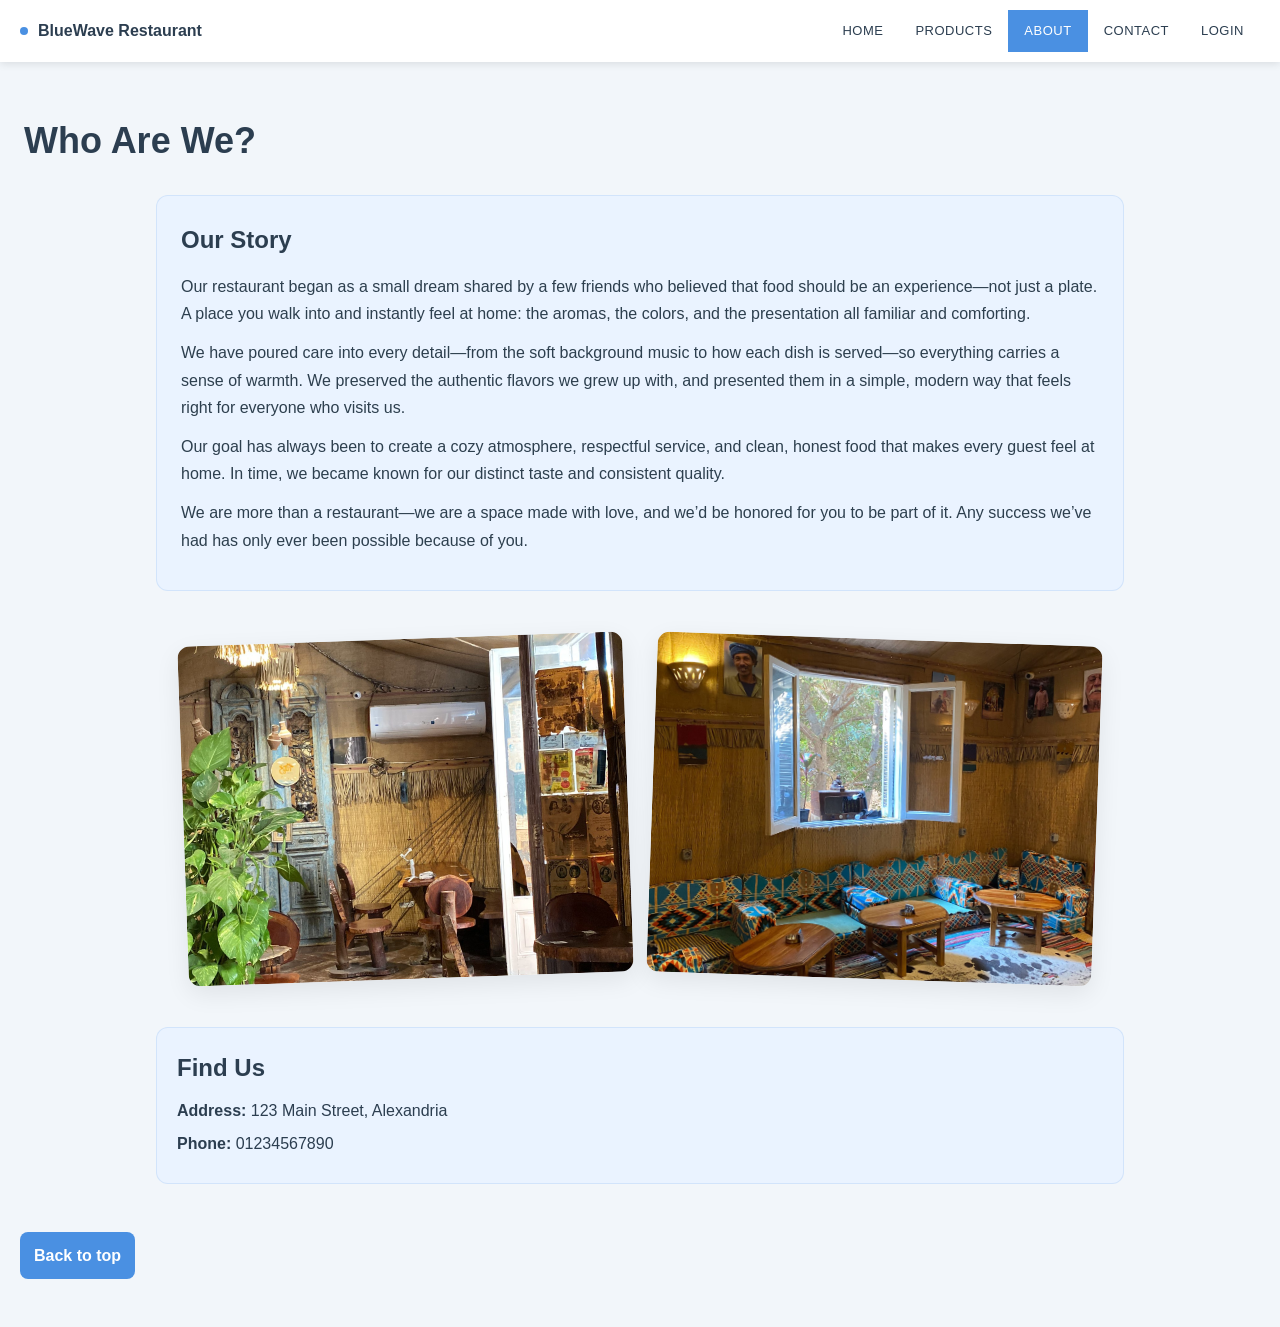
<file: about.html>
<!DOCTYPE html>
<html lang="en">
<head>
    <meta charset="UTF-8">
    <meta name="viewport" content="width=device-width, initial-scale=1.0">
    <title>About Us - Restaurant</title>
    <link rel="stylesheet" href="about.css">
    <link rel="stylesheet" href="index.css">
    <link rel="icon" href="data:,">
    <meta name="description" content="Learn more about our restaurant—our story, values, and where to find us.">
</head>
<body>
    <nav class="main-nav">
       <div class="brand"><span class="dot"></span><a href="index.html" class="link">BlueWave Restaurant</a></div>
        <div class="links">
           <a href="index.html">Home</a>
                <a href="product.html">Products</a>
                <a href="about.html" class="active">About</a>
                <a href="Contact.html">Contact</a>
            <a href="Login.html">Login</a>
        </div>
    </nav>
    <a id="top"></a>

    <header>
        <div class="top">
            <h1>Who Are We?</h1>
        </div>
    </header>

    <div class="container">
        <div class="section">
            <h2>Our Story</h2>
            <p>
                Our restaurant began as a small dream shared by a few friends who
                believed that food should be an experience—not just a plate. A place
                you walk into and instantly feel at home: the aromas, the colors, and
                the presentation all familiar and comforting.
            </p>
            <p>
                We have poured care into every detail—from the soft background music to
                how each dish is served—so everything carries a sense of warmth. We
                preserved the authentic flavors we grew up with, and presented them in a
                simple, modern way that feels right for everyone who visits us.
            </p>
            <p>
                Our goal has always been to create a cozy atmosphere, respectful
                service, and clean, honest food that makes every guest feel at home. In
                time, we became known for our distinct taste and consistent quality.
            </p>
            <p>
                We are more than a restaurant—we are a space made with love, and we’d
                be honored for you to be part of it. Any success we’ve had has only
                ever been possible because of you.
            </p>
        </div>

        <div class="tilted">
            <img src="img1.jpg" alt="Restaurant interior" class="left-tilt">
            <img src="img2.jpg" alt="Signature dish" class="right-tilt">
        </div>

        <div class="location-box">
            <h2>Find Us</h2>
            <p><strong>Address:</strong> 123 Main Street, Alexandria</p>
            <p><strong>Phone:</strong> 01234567890</p>
        </div>
    </div>

    <a class="back-to-top" href="#top">Back to top</a>

<script src="nav.js"></script>
</body>
</html>
</file>
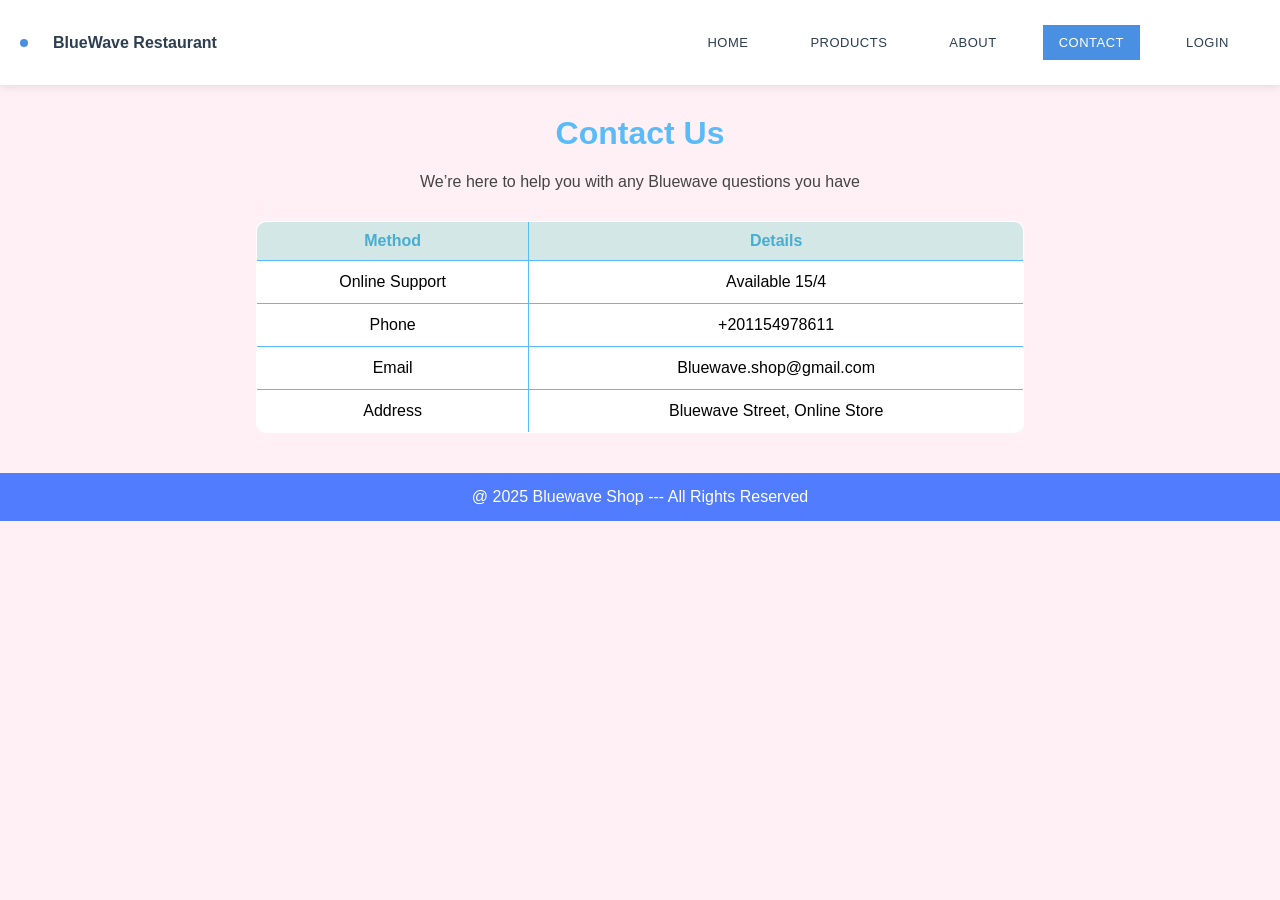
<file: Contact.html>
<!DOCTYPE html>
<html lang="en">
<head>
    <meta charset="UTF-8">
    <title>Contact Us - Bluewave Shop</title>
    <link rel="stylesheet" href="Contact.css">
    <link rel="stylesheet" href="index.css">
</head>

<body>

        <nav class="main-nav">
            <div class="brand"><span class="dot"></span><a href="index.html" class="link">BlueWave Restaurant</a></div>
            <div class="links">
                <a href="index.html">Home</a>
                <a href="product.html">Products</a>
                <a href="about.html">About</a>
                <a href="Contact.html" class="active">Contact</a>
                <a href="Login.html">Login</a>
            </div>
        </nav>


<h1>Contact Us</h1>
<p>We’re here to help you with any Bluewave questions you have </p>

<!-- TABLE -->
<table>
    <tr>
        <th>Method</th>
        <th>Details</th>
    </tr>

    <tr>
        <td>Online Support</td>
        <td>Available 15/4</td>
    </tr>

    <tr>
        <td>Phone</td>
        <td>+201154978611</td>
    </tr>

    <tr>
        <td>Email</td>
        <td>Bluewave.shop@gmail.com</td>
    </tr>

    <tr>
        <td>Address</td>
        <td>Bluewave Street, Online Store</td>
    </tr>
</table>


<footer>
    @ 2025 Bluewave Shop --- All Rights Reserved
</footer>

</body>
</html>
</file>
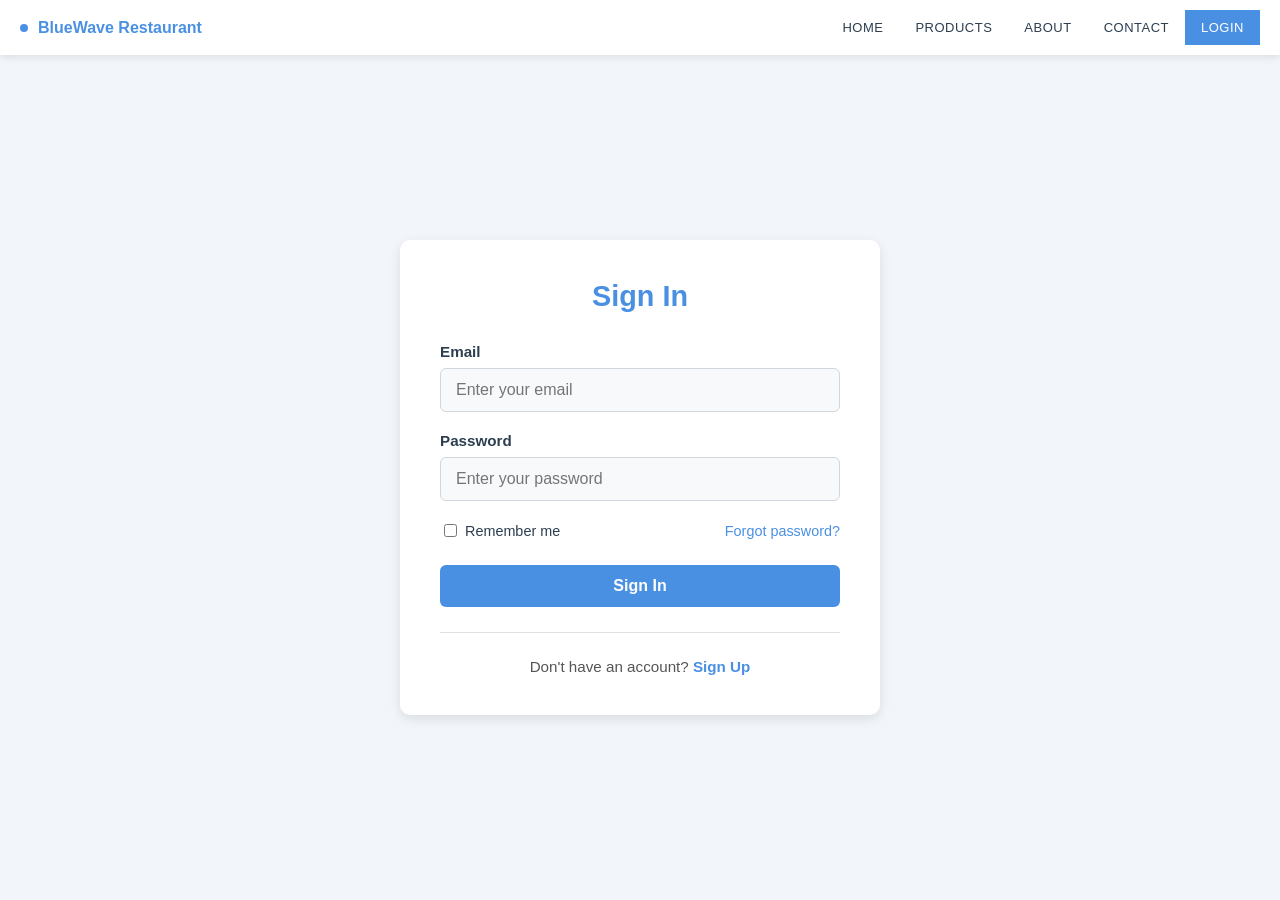
<file: Login.html>
<!DOCTYPE html>
<html lang="en">
<head>
    <meta charset="utf-8" />
    <meta name="viewport" content="width=device-width, initial-scale=1" />
    <title>Login - BlueWave Restaurant</title>
    <link rel="stylesheet" href="https://cdnjs.cloudflare.com/ajax/libs/font-awesome/6.5.0/css/all.min.css" crossorigin="anonymous" referrerpolicy="no-referrer" />
    <link rel="stylesheet" href="index.css" />
    <link rel="stylesheet" href="Login.css" />
    <script src="Login.js" defer></script>
</head>
<body>
    <nav class="main-nav">
        <div class="brand"><span class="dot"></span><a href="index.html" class="link">BlueWave Restaurant</a></div>
        <div class="links">
            <a href="index.html">Home</a>
            <a href="product.html">Products</a>
            <a href="about.html">About</a>
            <a href="Contact.html">Contact</a>
            <a href="Login.html" class="active">Login</a>
        </div>
    </nav>

    <div class="login-container">
        <div class="login-form-wrapper">
            <!-- Sign In Form -->
            <div class="form-section" id="signInSection">
                <h1>Sign In</h1>
                <form id="signInForm" action="#" method="post" novalidate>
                    <div class="form-group">
                        <label for="signInEmail">Email</label>
                        <input type="email" id="signInEmail" name="email" placeholder="Enter your email" autocomplete="email" required />
                    </div>

                    <div class="form-group">
                        <label for="signInPassword">Password</label>
                        <input type="password" id="signInPassword" name="password" placeholder="Enter your password" autocomplete="current-password" required />
                    </div>

                    <div class="form-options">
                        <label class="remember-me">
                            <input type="checkbox" name="remember" /> Remember me
                        </label>
                        <a href="#" class="forgot-password">Forgot password?</a>
                    </div>

                    <button type="submit" class="btn-primary">Sign In</button>
                </form>

                <div class="form-footer">
                    <p>Don't have an account? <a href="#" id="toggleSignUp" class="link">Sign Up</a></p>
                </div>
            </div>

            <!-- Sign Up Form -->
            <div class="form-section hidden" id="signUpSection">
                <h1>Create Account</h1>
                <form id="signUpForm" action="#" method="post" novalidate>
                    <div class="form-group">
                        <label for="signUpName">Full Name</label>
                        <input type="text" id="signUpName" name="name" placeholder="Enter your full name" autocomplete="name" required />
                    </div>

                    <div class="form-group">
                        <label for="signUpEmail">Email</label>
                        <input type="email" id="signUpEmail" name="email" placeholder="Enter your email" autocomplete="email" required />
                    </div>

                    <div class="form-group">
                        <label for="signUpPassword">Password</label>
                        <input type="password" id="signUpPassword" name="password" placeholder="Create a password" autocomplete="new-password" required />
                    </div>

                    <div class="form-group">
                        <label for="signUpConfirm">Confirm Password</label>
                        <input type="password" id="signUpConfirm" name="confirm" placeholder="Confirm your password" autocomplete="new-password" required />
                    </div>

                    <button type="submit" class="btn-primary">Sign Up</button>
                </form>

                <div class="form-footer">
                    <p>Already have an account? <a href="#" id="toggleSignIn" class="link">Sign In</a></p>
                </div>
            </div>
        </div>
    </div>

    <script src="nav.js"></script>
</body>
</html>
</file>
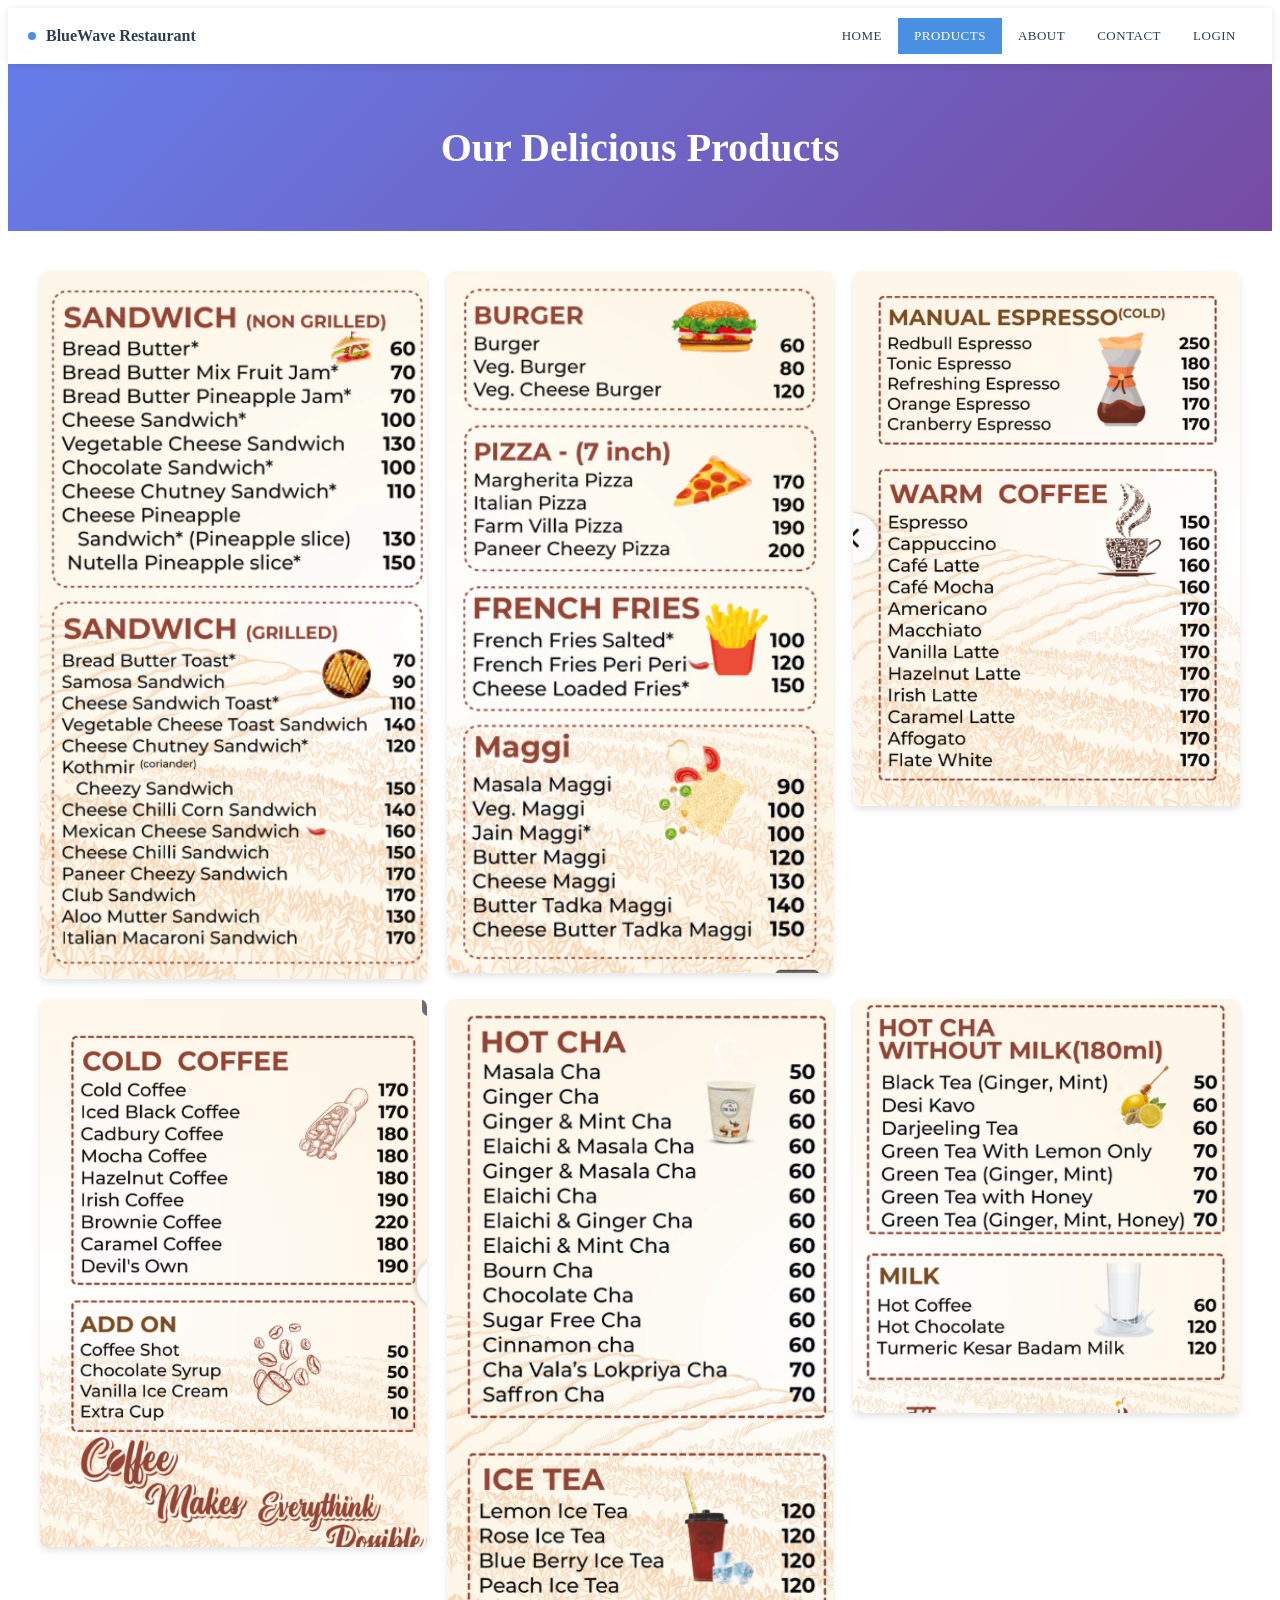
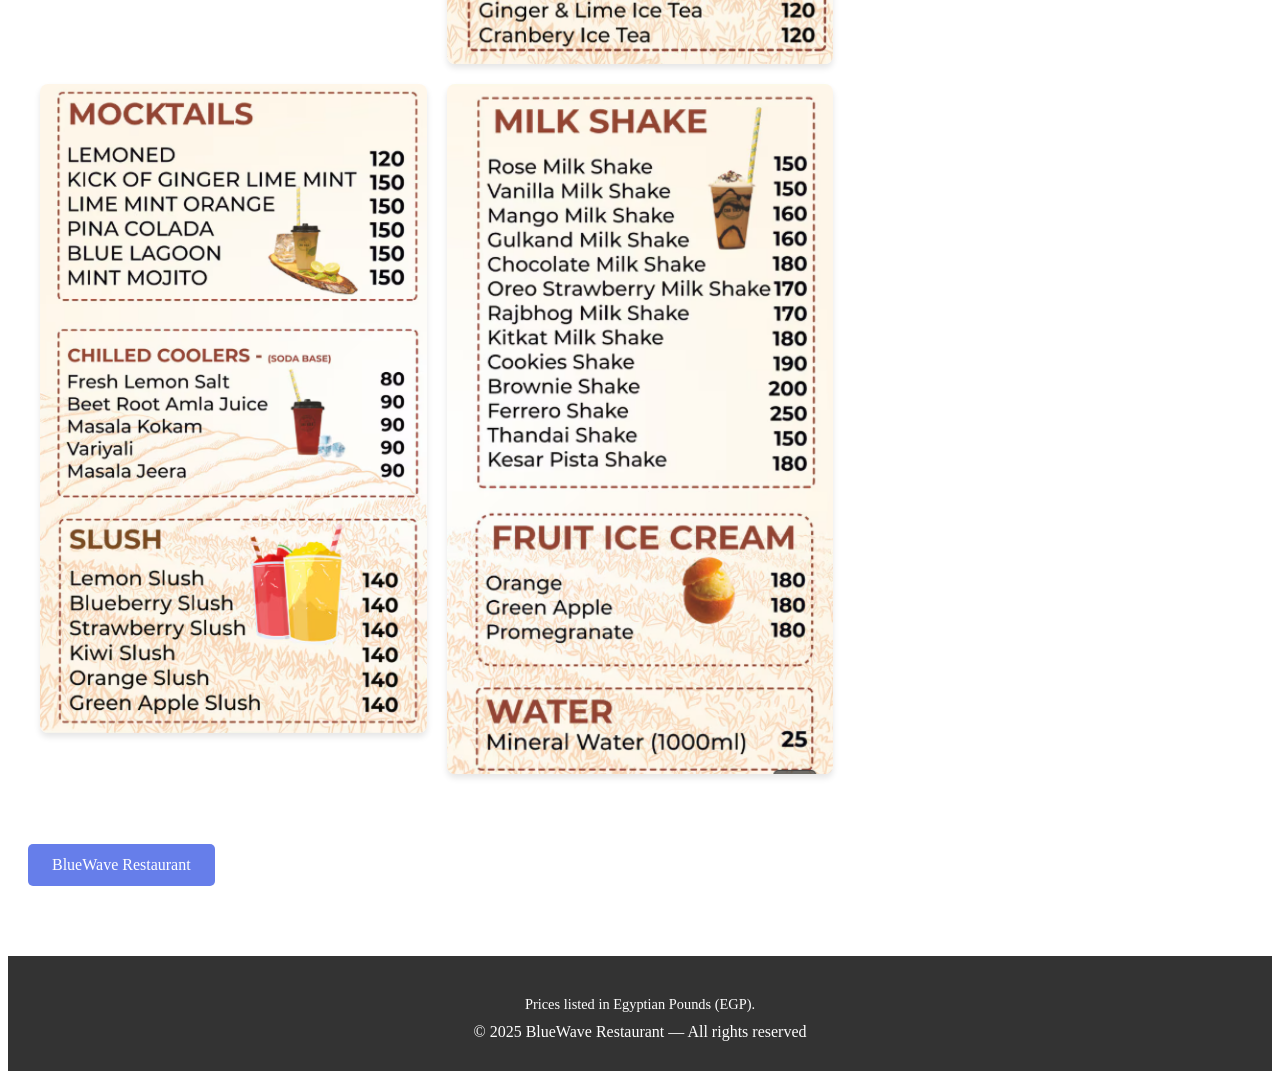
<file: product.html>
<!DOCTYPE html>
<html lang="en">
<head>
  <meta charset="utf-8" />
  <meta name="viewport" content="width=device-width, initial-scale=1" />
  <title>Egyptian Restaurant — Products</title>
  <link rel="stylesheet" href="index.css">
  <link rel="stylesheet" href="product.css">
</head>
<body>
   <nav class="main-nav">
            <div class="brand"><span class="dot"></span><a href="index.html" class="link">BlueWave Restaurant</a></div>
            <div class="links">
                <a href="index.html">Home</a>
                <a href="product.html" class="active">Products</a>
                <a href="about.html">About</a>
                <a href="Contact.html" >Contact</a>
                <a href="Login.html">Login</a>
            </div>
        </nav>

  <a id="top"></a>
  <header>
    <div class="top">
      <h1>Our Delicious Products</h1>
    </div>
  </header>
  <div class="product-list">
<img src="Menu.png" alt="Menu Image" class="menu-image">
<img src="Menu2.png" alt="Menu Image" class="menu-image">
<img src="Menu3.png" alt="Menu Image" class="menu-image">
<img src="Menu4.png" alt="Menu Image" class="menu-image">
<img src="Menu5.png" alt="Menu Image" class="menu-image">
<img src="Menu6.png" alt="Menu Image" class="menu-image">
<img src="Menu7.png" alt="Menu Image" class="menu-image">
<img src="Menu8.png" alt="Menu Image" class="menu-image">
  </div>
  <a class="back-to-top" href="#top">BlueWave Restaurant</a>
  <footer class="site-footer">
    <div class="container">
      <p>Prices listed in Egyptian Pounds (EGP).</p>
    </div>
    © 2025 BlueWave Restaurant — All rights reserved
  </footer>
</body>
</html>
</file>
<file: about.css>
/* Page4 (About) specific styles */
:root {
  --accent: #4A90E2;
  --accent-alt: #6BB5FF;
  --bg: #f2f6fa;
  --text: #2c3e50;
  --muted: #2d3f4e;
  --card: #ffffff;
}

* { box-sizing: border-box; }

body {
  margin: 0;
  direction: ltr;
  font-family: "Segoe UI", Roboto, Arial, sans-serif;
  color: var(--text);
  background: var(--bg);
  line-height: 1.7;
}

header { padding: 48px 24px 8px; }

.top h1 {
  margin: 0;
  color: var(--text);
  font-size: 2.25rem;
  font-weight: 700;
}

.container {
  max-width: 1000px;
  margin: 16px auto 48px;
  padding: 0 16px;
}

.section {
  background: #eaf3ff;
  border: 1px solid rgba(74,144,226,0.15);
  padding: 24px;
  border-radius: 12px;
  margin-bottom: 48px;
}

.section h2 {
  margin: 0 0 12px;
  color: var(--text);
  font-size: 1.5rem;
}

.section p { color: var(--muted); margin: 0 0 12px; }

.tilted { display: flex; gap: 24px; justify-content: center; flex-wrap: wrap; }

.tilted img {
  width: min(460px, 46%);
  height: 340px;
  object-fit: cover;
  border-radius: 12px;
  box-shadow: 0 8px 24px rgba(0,0,0,0.08);
}

.left-tilt { transform: rotate(-2deg); }
.right-tilt { transform: rotate(2deg); }

.location-box {
  background: #eaf3ff;
  border: 1px solid rgba(74,144,226,0.15);
  padding: 20px;
  border-radius: 12px;
  margin-top: 48px;
}

.location-box h2 { margin: 0 0 8px; color: var(--text); }
.location-box p { margin: 6px 0; color: var(--text); }

.back-to-top {
  display: inline-block;
  background: var(--accent);
  color: #fff;
  padding: 10px 14px;
  border-radius: 8px;
  text-decoration: none;
  font-weight: 600;
  margin: 0 20px 48px;
  transition: background .2s ease;
}
.back-to-top:hover { background: #3C7BC2; }

footer {
  text-align: center;
  padding: 24px;
  background: var(--accent-alt);
  color: var(--text);
}
footer p { font-size: 18px; margin: 0 0 8px; color: #000; }
footer a {
  margin: 0 10px;
  color: var(--text);
  font-weight: 700;
  text-decoration: none;
}
footer a:hover { text-decoration: underline; }

@media (max-width: 640px) {
  .tilted img { width: 100%; height: 260px; }
}
</file>
<file: index.css>
/* Shared main navigation */
/* Top navigation bar */
.main-nav {
  position: sticky;
  top: 0;
  z-index: 100;
  background: #ffffff;
  box-shadow: 0 2px 8px rgba(0,0,0,0.1);
  padding: 10px 20px;
  display: flex;
  align-items: center;
  justify-content: space-between;
}

.home {
			padding: 16px;
			max-width: 1200px;
			margin: 0 auto;
			box-sizing: border-box;
		}

.main-nav .brand {
  display: flex;
  align-items: center;
  gap: 10px;
  font-weight: 700;
  color: #2c3e50;
  font-size: 16px;
}

.main-nav .brand .dot {
  width: 8px;
  height: 8px;
  border-radius: 50%;
  background: #4A90E2;
}

.main-nav .links {
  display: flex;
  gap: 0;
}

.main-nav .links a {
  text-decoration: none;
  color: #2c3e50;
  font-weight: 500;
  font-size: 13px;
  padding: 10px 16px;
  transition: background 0.2s, color 0.2s;
  text-transform: uppercase;
  letter-spacing: 0.5px;
}

.main-nav .links a:hover {
  background: rgba(74,144,226,0.1);
}

.main-nav .links a.active {
  background: #4A90E2;
  color: #ffffff;
}
.link {
  color: var(--primary);
  text-decoration: none;
  font-weight: 600;
  cursor: pointer;
  transition: color 0.2s ease;
}

.link:hover {
  color: var(--primary-hover);
  text-decoration: underline;
}
</file>
<file: Contact.css>
body {
            font-family: Arial, sans-serif;
            background: #fff0f6; 
            margin: 0;
        }

        nav {
            background: #4faaf6; 
            padding: 12px;
            text-align: center;
        }

        nav a {
            color: #ffffff;
            margin: 15px;
            text-decoration: none;
            font-weight: bold;
        }

        nav a:hover {
            color: #ffd6e8; 
        }

        h1 {
            color: #59bcf9;
            text-align: center;
            margin-top: 30px;
        }

        p {
            text-align: center;
            color: #444;
        }

        table {
            width: 60%;
            margin: 30px auto;
            border-collapse: collapse;
            background: #ffffff;
            border-radius: 10px;
            overflow: hidden;
        }

        table, th, td {
            border: 1px solid #59bcf9;
        }

        th {
            background: #d3e7e7; 
            color: #47add1;
            padding: 10px;
        }

        td {
            padding: 12px;
            text-align: center;
            color: #000000;
        }

        

        footer {
            text-align: center;
            padding: 15px;
            background: #507cfd;
            color: white;
            margin-top: 40px;
 body {
            font-family: Arial, sans-serif;
            background: #fff0f6; 
            margin: 0;
        }

        nav {
            background: #4faaf6; 
            padding: 12px;
            text-align: center;
        }

        nav a {
            color: #ffffff;
            margin: 15px;
            text-decoration: none;
            font-weight: bold;
        }

        nav a:hover {
            color: #ffd6e8; 
        }

        h1 {
            color: #59bcf9;
            text-align: center;
            margin-top: 30px;
        }

        p {
            text-align: center;
            color: #444;
        }

        table {
            width: 60%;
            margin: 30px auto;
            border-collapse: collapse;
            background: #ffffff;
            border-radius: 10px;
            overflow: hidden;
        }

        table, th, td {
            border: 1px solid #59bcf9;
        }

        th {
            background: #d3e7e7; 
            color: #47add1;
            padding: 10px;
        }

        td {
            padding: 12px;
            text-align: center;
            color: #000000;
        }

        

        footer {
            text-align: center;
            padding: 15px;
            background: #507cfd;
            color: white;
            margin-top: 40px;
        }}
</file>
<file: Login.css>
/* Login Page Styles */
html, body {
  height: 100%;
}

:root {
  --primary: #4A90E2;
  --primary-hover: #3C7BC2;
  --bg-light: #f2f6fa;
  --text: #2c3e50;
  --border: #d0d7de;
  --focus-ring: rgba(74, 144, 226, 0.3);
}

body {
  font-family: 'Segoe UI', Tahoma, Geneva, Verdana, sans-serif;
  background: var(--bg-light);
  margin: 0;
  min-height: 100vh;
  display: flex;
  flex-direction: column;
  color: var(--text);
}

body > .main-nav {
  flex-shrink: 0;
}


/* Login Container */
.login-container {
  flex: 1;
  display: flex;
  align-items: center;
  justify-content: center;
  padding: 20px;
}

.login-form-wrapper {
  background: white;
  border-radius: 10px;
  box-shadow: 0 4px 12px rgba(0, 0, 0, 0.1);
  width: 100%;
  max-width: 400px;
  padding: 40px;
}

.form-section {
  animation: fadeIn 0.3s ease-in;
}

.form-section.hidden {
  display: none;
}

.form-section h1 {
  color: var(--primary);
  margin: 0 0 30px;
  font-size: 1.8em;
  text-align: center;
}

/* Form Group */
.form-group {
  margin-bottom: 20px;
}

.form-group label {
  display: block;
  margin-bottom: 8px;
  font-weight: 600;
  color: var(--text);
  font-size: 0.95em;
}

.form-group input {
  width: 100%;
  padding: 12px 15px;
  border: 1px solid var(--border);
  border-radius: 6px;
  font-size: 1em;
  background-color: #f8f9fa;
  transition: border-color 0.2s ease, background 0.2s ease, box-shadow 0.2s ease;
  box-sizing: border-box;
}

.form-group input:focus {
  outline: none;
  background: white;
  border-color: var(--primary);
  box-shadow: 0 0 0 3px var(--focus-ring);
}

/* Form Options */
.form-options {
  display: flex;
  justify-content: space-between;
  align-items: center;
  margin-bottom: 25px;
  font-size: 0.9em;
}

.remember-me {
  display: flex;
  align-items: center;
  cursor: pointer;
  font-weight: 500;
}

.remember-me input[type="checkbox"] {
  width: auto;
  margin-right: 8px;
  cursor: pointer;
}

.forgot-password {
  color: var(--primary);
  text-decoration: none;
  transition: color 0.2s ease;
}

.forgot-password:hover {
  color: var(--primary-hover);
  text-decoration: underline;
}

/* Button */
.btn-primary {
  width: 100%;
  padding: 12px;
  background-color: var(--primary);
  color: white;
  border: none;
  border-radius: 6px;
  font-size: 1em;
  font-weight: 600;
  cursor: pointer;
  transition: background-color 0.2s ease, transform 0.1s ease;
}

.btn-primary:hover {
  background-color: var(--primary-hover);
}

.btn-primary:active {
  transform: scale(0.98);
}

.btn-primary:focus {
  outline: none;
  box-shadow: 0 0 0 3px var(--focus-ring);
}

/* Form Footer */
.form-footer {
  text-align: center;
  margin-top: 25px;
  padding-top: 25px;
  border-top: 1px solid #e0e0e0;
  font-size: 0.95em;
}

.form-footer p {
  margin: 0;
  color: #555;
}



/* Animation */
@keyframes fadeIn {
  from {
    opacity: 0;
    transform: translateY(10px);
  }
  to {
    opacity: 1;
    transform: translateY(0);
  }
}

/* Responsive Design */
@media (max-width: 600px) {
  .login-form-wrapper {
    padding: 30px 20px;
    max-width: 100%;
  }

  .form-section h1 {
    font-size: 1.5em;
    margin-bottom: 25px;
  }

  .form-options {
    flex-direction: column;
    gap: 12px;
  }

  .remember-me,
  .forgot-password {
    width: 100%;
    text-align: center;
  }
}
</file>
<file: product.css>
/* Product Page Styles */

.product-list {
  display: grid;
  grid-template-columns: repeat(auto-fit, minmax(300px, 1fr));
  gap: 20px;
  padding: 40px 20px;
  max-width: 1200px;
  margin: 0 auto;
}

.menu-image {
  width: 100%;
  height: auto;
  border-radius: 8px;
  box-shadow: 0 4px 6px rgba(0, 0, 0, 0.1);
  transition: transform 0.3s ease;
}

.menu-image:hover {
  transform: scale(1.05);
}

header .top {
  background: linear-gradient(135deg, #667eea 0%, #764ba2 100%);
  color: white;
  padding: 60px 20px;
  text-align: center;
}

header .top h1 {
  font-size: 2.5em;
  margin: 0;
  font-weight: 700;
}

.back-to-top {
  display: inline-block;
  margin: 30px 20px;
  padding: 12px 24px;
  background-color: #667eea;
  color: white;
  text-decoration: none;
  border-radius: 5px;
  transition: background-color 0.3s ease;
}

.back-to-top:hover {
  background-color: #764ba2;
}

.site-footer {
  background-color: #333;
  color: #fff;
  text-align: center;
  padding: 30px 20px;
  margin-top: 40px;
}

.site-footer p {
  margin: 10px 0;
  font-size: 0.9em;
}

/* Responsive Design */
@media (max-width: 768px) {
  .product-list {
    grid-template-columns: repeat(auto-fit, minmax(250px, 1fr));
    gap: 15px;
    padding: 20px;
  }

  header .top h1 {
    font-size: 1.8em;
  }
}
</file>
